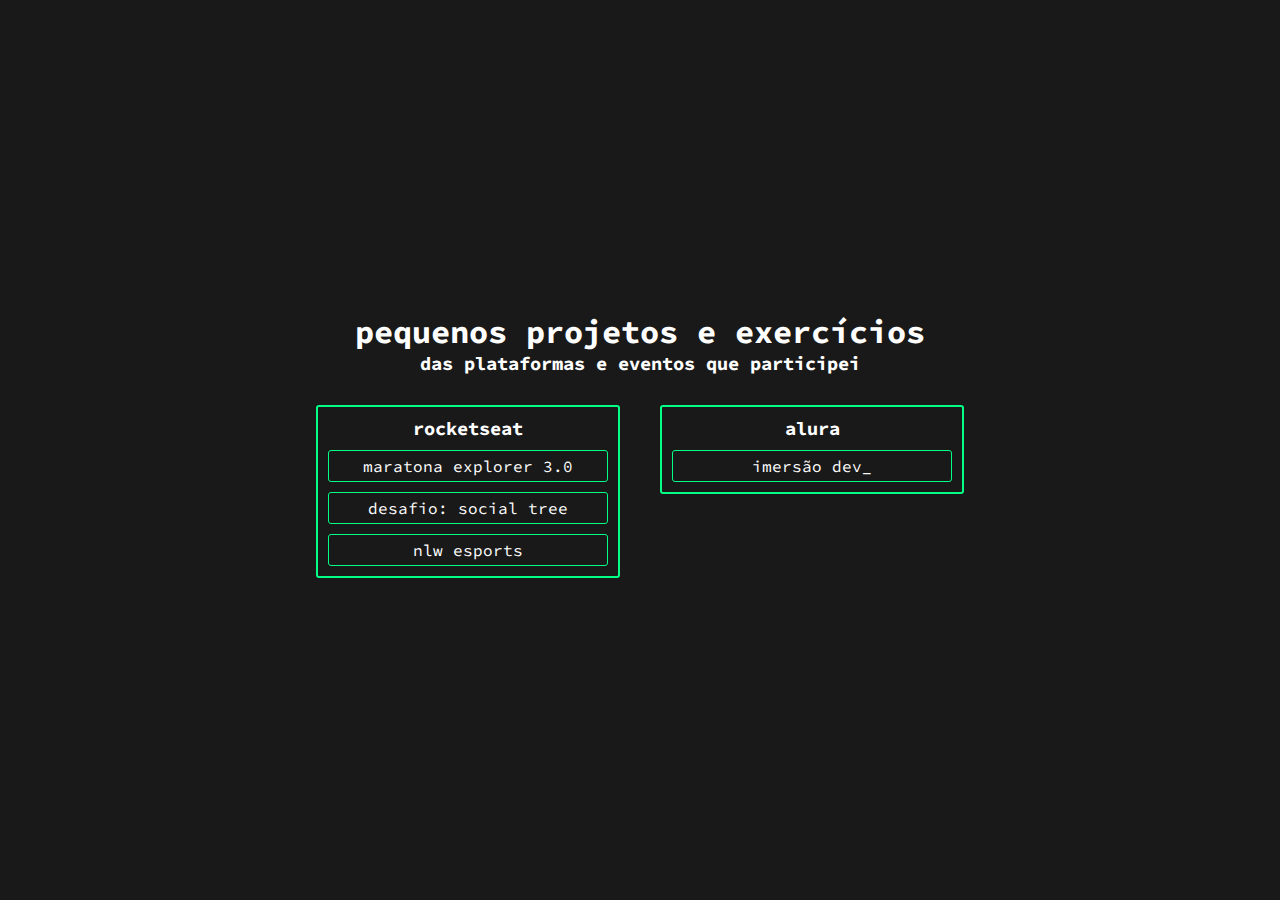
<file: index.html>
<!DOCTYPE html>
<html lang="pt-BR">
  <head>
    <meta charset="UTF-8" />
    <meta http-equiv="X-UA-Compatible" content="IE=edge" />
    <meta name="viewport" content="width=device-width, initial-scale=1.0" />
    <link rel="stylesheet" href="style.css" />
    <link rel="shortcut icon" href="favicon.png" type="image/x-icon" />
    <link rel="preconnect" href="https://fonts.googleapis.com" />
    <link rel="preconnect" href="https://fonts.gstatic.com" crossorigin />
    <link
      href="https://fonts.googleapis.com/css2?family=Source+Code+Pro&display=swap"
      rel="stylesheet"
    />
    <title>the-process</title>
  </head>
  <body>
    <div class="top-bar">
      <h1>Pequenos Projetos e Exercícios</h1>
      <h3>das plataformas e eventos que participei</h3>
    </div>
    <div class="container">
      <!-- <div class="platforms">
        <h3>XPE - Minicamp Data & Dev</h3>
        <a href="">1</a>
        <a href="">2</a>
        <a href="">3</a>
        <a href="">4</a>
      </div> -->
      <div class="box">
        <h3>Rocketseat</h3>
        <a href="/rocketseat/maratona_explorer_3/index.html"
          >Maratona Explorer 3.0
          <!-- <div>27/08</div> datas dos eventos -->
        </a>
        <a href="/rocketseat/desafio-social_tree/index.html"
          >Desafio: Social Tree</a
        >
        <a href="./rocketseat/nlw-esports/index.html">NLW eSports</a>
      </div>
      <div class="box">
        <h3>Alura</h3>
        <a href="https://codepen.io/collection/yrMLGd">imersão dev_</a>
      </div>
    </div>
  </body>
</html>
</file>
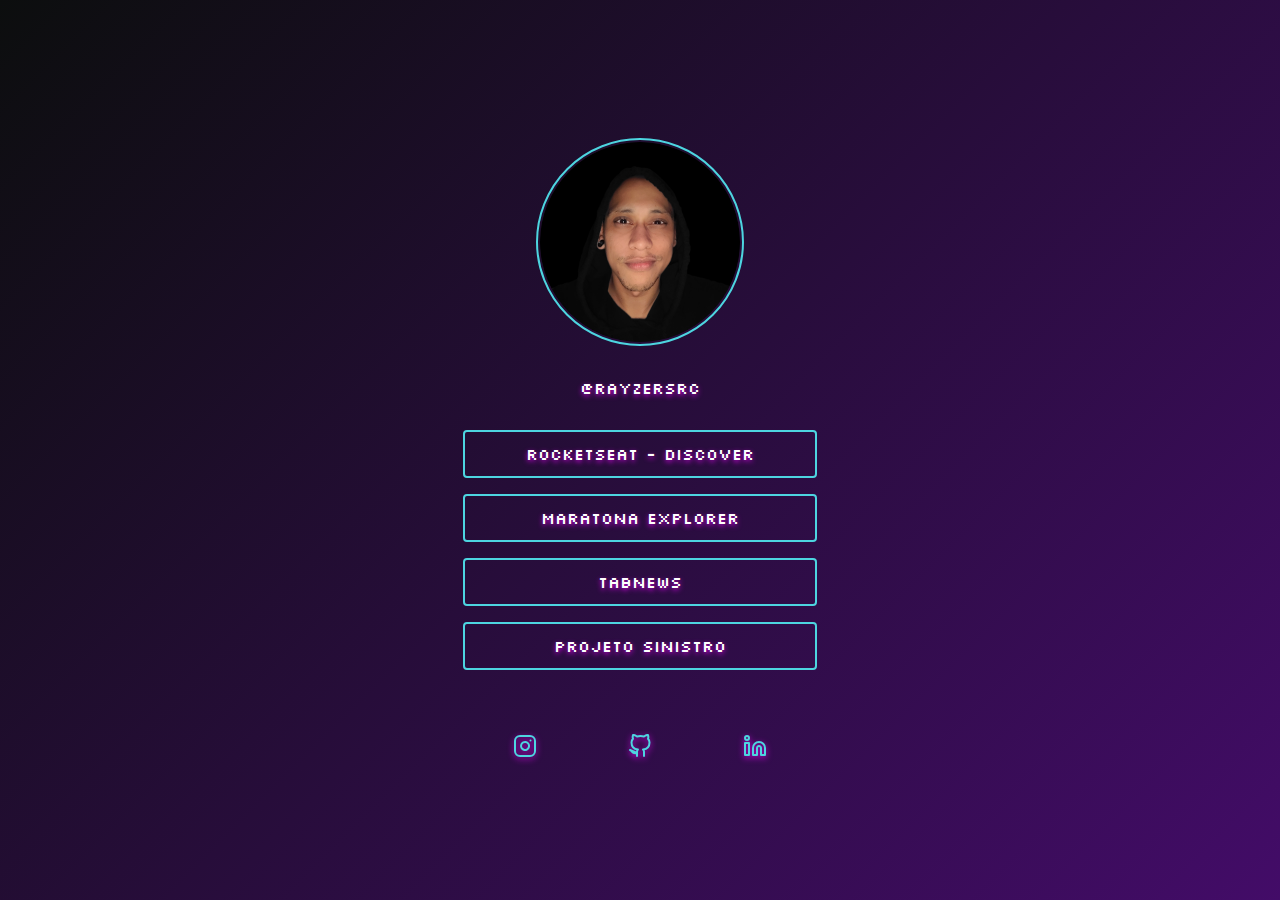
<file: rocketseat/desafio-social_tree/index.html>
<!DOCTYPE html>
<html lang="pt-BR">
  <head>
    <meta charset="UTF-8" />
    <meta http-equiv="X-UA-Compatible" content="IE=edge" />
    <meta name="viewport" content="width=device-width, initial-scale=1.0" />
    <link rel="stylesheet" href="style.css" />
    <link rel="shortcut icon" href="./assets/favicon.png" type="image/x-icon" />
    <link rel="preconnect" href="https://fonts.googleapis.com" />
    <link rel="preconnect" href="https://fonts.gstatic.com" crossorigin />
    <link
      href="https://fonts.googleapis.com/css2?family=Silkscreen&display=swap"
      rel="stylesheet"
    />
    <title>Rainer - Social Tree</title>
  </head>
  <body>
    <div>
      <a class="picture" href="https://www.instagram.com/rayzersrc/">
        <img src="assets/profilepicture.png" alt="Foto de Perfil" />
        <p>@rayzersrc</p>
      </a>
      <a class="button" href="https://www.rocketseat.com.br/discover">
        Rocketseat - Discover
      </a>
      <a class="button" href="/rocketseat/maratona_explorer_3/index.html"
        >Maratona Explorer</a
      >
      <a class="button" href="https://www.tabnews.com.br/"> Tabnews </a>
      <a class="button" href="https://www.youtube.com/watch?v=dQw4w9WgXcQ">
        Projeto Sinistro
      </a>
      <div class="icons">
        <a href="https://www.instagram.com/rayzersrc/"
          ><img
            src="./assets/instagram.svg"
            alt="Ícone do Instagram"
            title="Instagram"
        /></a>
        <a href="https://github.com/rayzersrc"
          ><img src="./assets/github.svg" alt="Ícone do GitHub" title="GitHub"
        /></a>
        <a href="https://www.linkedin.com/in/rayzersrc/"
          ><img
            src="./assets/linkedin.svg"
            alt="Ícone do LinkedIn"
            title="LinkedIn"
        /></a>
      </div>
    </div>
  </body>
</html>
</file>
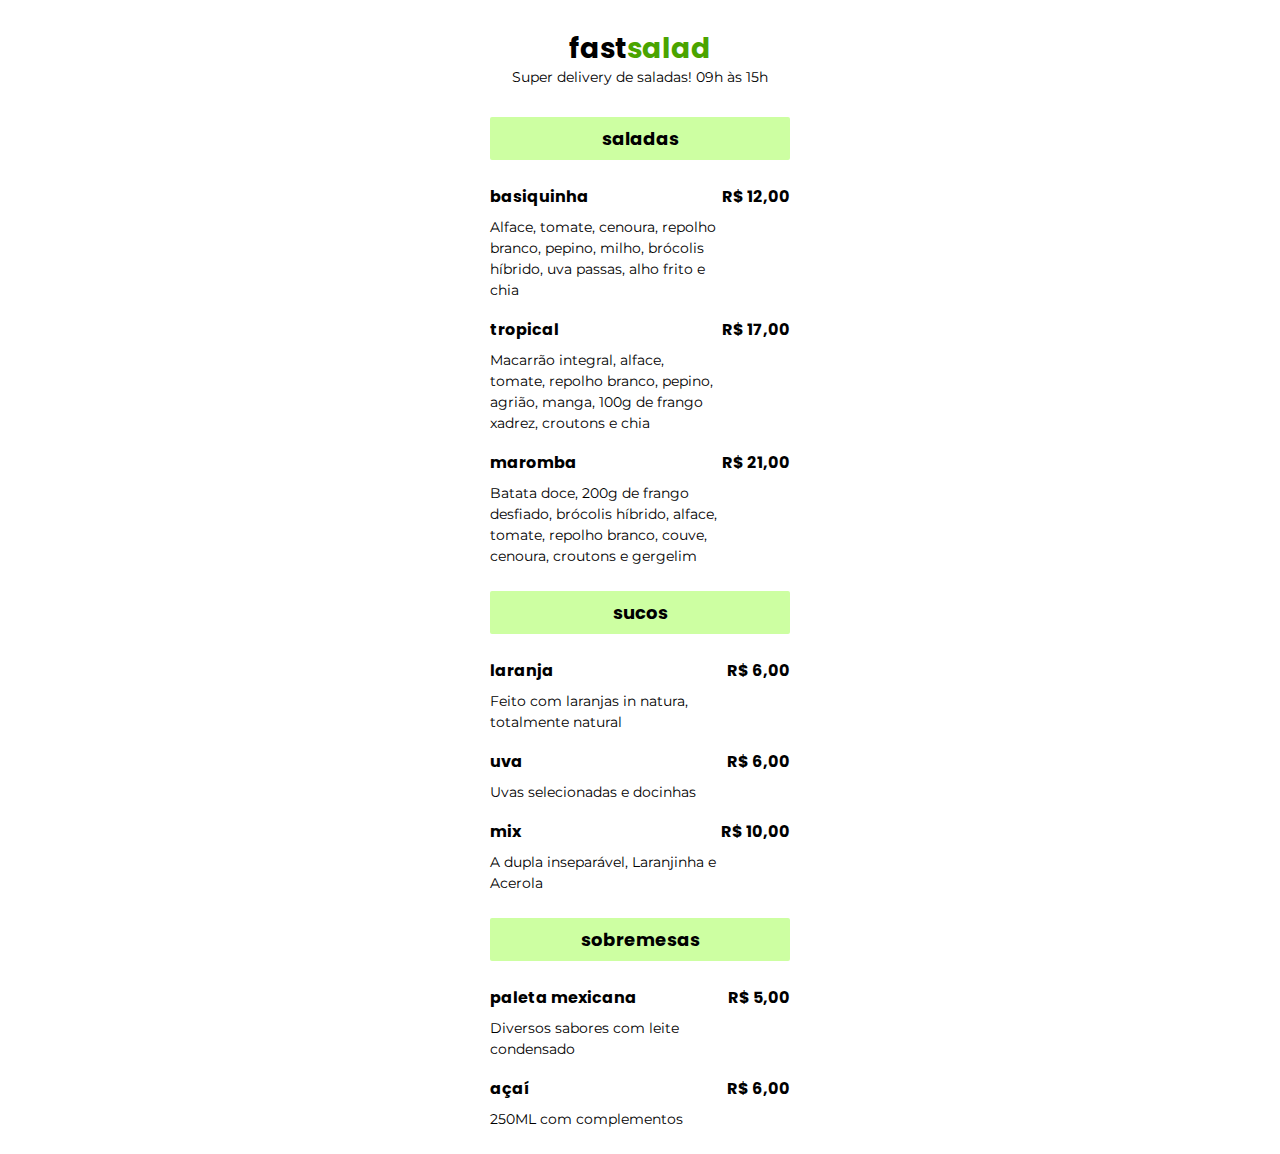
<file: rocketseat/maratona_explorer_3/index.html>
<!DOCTYPE html>
<html lang="pt-BR">
  <head>
    <link rel="preconnect" href="https://fonts.googleapis.com" />
    <link rel="preconnect" href="https://fonts.gstatic.com" crossorigin />
    <link
      href="https://fonts.googleapis.com/css2?family=Montserrat&family=Poppins&display=swap"
      rel="stylesheet"
    />
    <meta charset="UTF-8" />
    <meta name="viewport" content="width=device-width, initial-scale=1.0" />
    <title>Fast Salad</title>
    <link rel="stylesheet" href="style.css" />
    <link rel="shortcut icon" href="fastsalad.png" type="image/x-icon">
  </head>
  <body>
    <header>
      <h1>
        <span class="header-title1">Fast</span><span class="header-title2">Salad</span>
      </h1>
      <p>Super delivery de saladas! 09h às 15h</p>
    </header>
    <main>
      <section>
        <h2 class="section-title">SALADAS</h2>
        <ul>
          <li>
            <div>
              <h3 class="product-title">BASIQUINHA</h3>
              <p>
                Alface, tomate, cenoura, repolho branco, pepino, milho, brócolis
                híbrido, uva passas, alho frito e chia
              </p>
            </div>
            <strong class="product-price">R$ 12,00</strong>
          </li>
          <li>
            <div>
              <h3 class="product-title">TROPICAL</h3>
              <p>
                Macarrão integral, alface, tomate, repolho branco, pepino,
                agrião, manga, 100g de frango xadrez, croutons e chia
              </p>
            </div>
            <strong class="product-price">R$ 17,00</strong>
          </li>
          <li>
            <div>
              <h3 class="product-title">MAROMBA</h3>
              <p>
                Batata doce, 200g de frango desfiado, brócolis híbrido, alface,
                tomate, repolho branco, couve, cenoura, croutons e gergelim
              </p>
            </div>
            <strong class="product-price">R$ 21,00</strong>
          </li>
        </ul>
      </section>
      <section>
        <h2 class="section-title">SUCOS</h2>
        <ul>
          <li>
            <div>
              <h3 class="product-title">LARANJA</h3>
              <p>Feito com laranjas in natura, totalmente natural</p>
            </div>
            <strong class="product-price">R$ 6,00</strong>
          </li>
          <li>
            <div>
              <h3 class="product-title">UVA</h3>
              <p>Uvas selecionadas e docinhas</p>
            </div>
            <strong class="product-price">R$ 6,00</strong>
          </li>
          <li>
            <div>
              <h3 class="product-title">MIX</h3>
              <p>A dupla inseparável, Laranjinha e Acerola</p>
            </div>
            <strong class="product-price">R$ 10,00</strong>
          </li>
        </ul>
      </section>
      <section>
        <h2 class="section-title">SOBREMESAS</h2>
        <ul>
          <li>
            <div>
              <h3 class="product-title">PALETA MEXICANA</h3>
              <p>Diversos sabores com leite condensado</p>
            </div>
            <strong class="product-price">R$ 5,00</strong>
          </li>
          <li>
            <div>
              <h3 class="product-title">AÇAÍ</h3>
              <p>250ML com complementos</p>
            </div>
            <strong class="product-price">R$ 6,00</strong>
          </li>
        </ul>
      </section>
    </main>
  </body>
</html>
</file>
<file: style.css>
/* global */
* {
  padding: 0;
  margin: 0;
}

/* body */
body {
  background: #191919;
  display: flex;
  flex-direction: column;
  color: white;
  height: 100vh;
  justify-content: center;
  font-family: "Source Code Pro", monospace;
  text-transform: lowercase;
}

/* elements */
.top-bar {
  margin: 10px;
  text-align: center;
  cursor: default;
}

.container {
  display: flex;
  flex-wrap: wrap;
  justify-content: center;
}

.box {
  padding-top: 10px;
  margin: 20px;
  width: 300px;
  height: fit-content;
  text-align: center;
  border: 2px solid #00ff84;
  border-radius: 3px;
  cursor: default;
}

.box a {
  text-decoration: none;
  display: block;
  color: white;
  border: 1px solid #00ff84;
  margin: 10px;
  padding: 5px;
  border-radius: 3px;
  transition: 0.3s;
}

.box a:hover {
  background: #00cc6a;
}

a {
  position: relative;
}

a div {
  position: absolute;
  top: 0;
  right: 0;
  border-left: 1px solid #00ff84;
  border-bottom: 1px solid #00ff84;
  font-size: 10px;
  border-radius: 0 0 0 3px;
  padding: 1px;
}
</file>
<file: rocketseat/desafio-social_tree/style.css>
/* global */
* {
  padding: 0;
  margin: 0;
  font-family: "Silkscreen", monospace;
}

/* body */
body {
  height: 100vh;
  display: flex;
  justify-content: center;
  align-items: center;
  background: linear-gradient(135deg, #0c0e0e, #430c68);
}

a {
  text-decoration: none;
}

/* picture, buttons and icons */
.picture img {
  display: block;
  margin: 0 auto;
  width: 200px;
  height: 200px;
  border-radius: 100%;
  padding: 2px;
  border: 2px solid #4dd5e0;
  transition: 0.3s;
}

.picture p {
  width: 200px;
  margin: 32px auto;
}

.picture p,
.button {
  text-align: center;
  text-transform: uppercase;
  color: white;
  text-shadow: #cd04df 0 2px 5px;
  transition: 0.3s;
}

.button {
  display: block;
  width: 350px;
  padding: 12px 0;
  margin: 16px auto;
  border: 2px solid #4dd5e0;
  border-radius: 4px;
}

.picture img:hover,
.button:hover {
  background: #4dd5e0;
  box-shadow: #4dd5e0 -2px -2px 15px 1px, #cd04df 2px 2px 15px 1px;
}

.icons {
  padding: 0 50px;
  min-width: 200px;
  display: flex;
  justify-content: space-between;
  margin-top: 64px;
}

.icons img {
  transition: 0.3s;
  filter: drop-shadow(#cd04df 0 2px 3px);
}

.picture p:hover,
.icons img:hover {
  filter: drop-shadow(#4dd5e0 -2px -2px 10px) drop-shadow(#cd04df 2px 2px 10px);
}
</file>
<file: rocketseat/maratona_explorer_3/style.css>
/* master */

* {
  padding: 0;
  margin: 0;
}

body {
  margin: 0px auto;
  width: 300px;
  font-family: "Montserrat", sans-serif;
}

li {
  list-style: none;
}

/* sections */

header {
  padding: 32px 0;
}

.header-title2 {
  color: #4aa400;
}

header h1 {
  white-space: nowrap;
  font-size: 28px;
  text-transform: lowercase;
  text-align: center;
  margin-bottom: 4px;
  line-height: 33px;
}

header p {
  font-size: 14px;
  line-height: 16px;
  text-align: center;
  white-space: nowrap;
}

section h2 {
  padding: 8px 16px;
  background: #cdffa2;
  text-align: center;
  font-size: 18px;
  border-radius: 2px;
}

h1,
h2,
h3 {
  font-family: "Poppins", sans-serif;
  text-transform: lowercase;
}

ul {
  margin-bottom: 24px;
  margin-top: 24px;
}

li h3 {
  font-size: 16px;
}

ul li {
  display: flex;
  justify-content: space-between;
  margin-bottom: 16px;
}

ul p {
  margin-top: 8px;
  max-width: 240px;
  font-size: 14px;
  line-height: 21px;
}

.product-price {
  font-size: 16px;
  white-space: nowrap;
  font-family: "Poppins", sans-serif;
}
</file>
